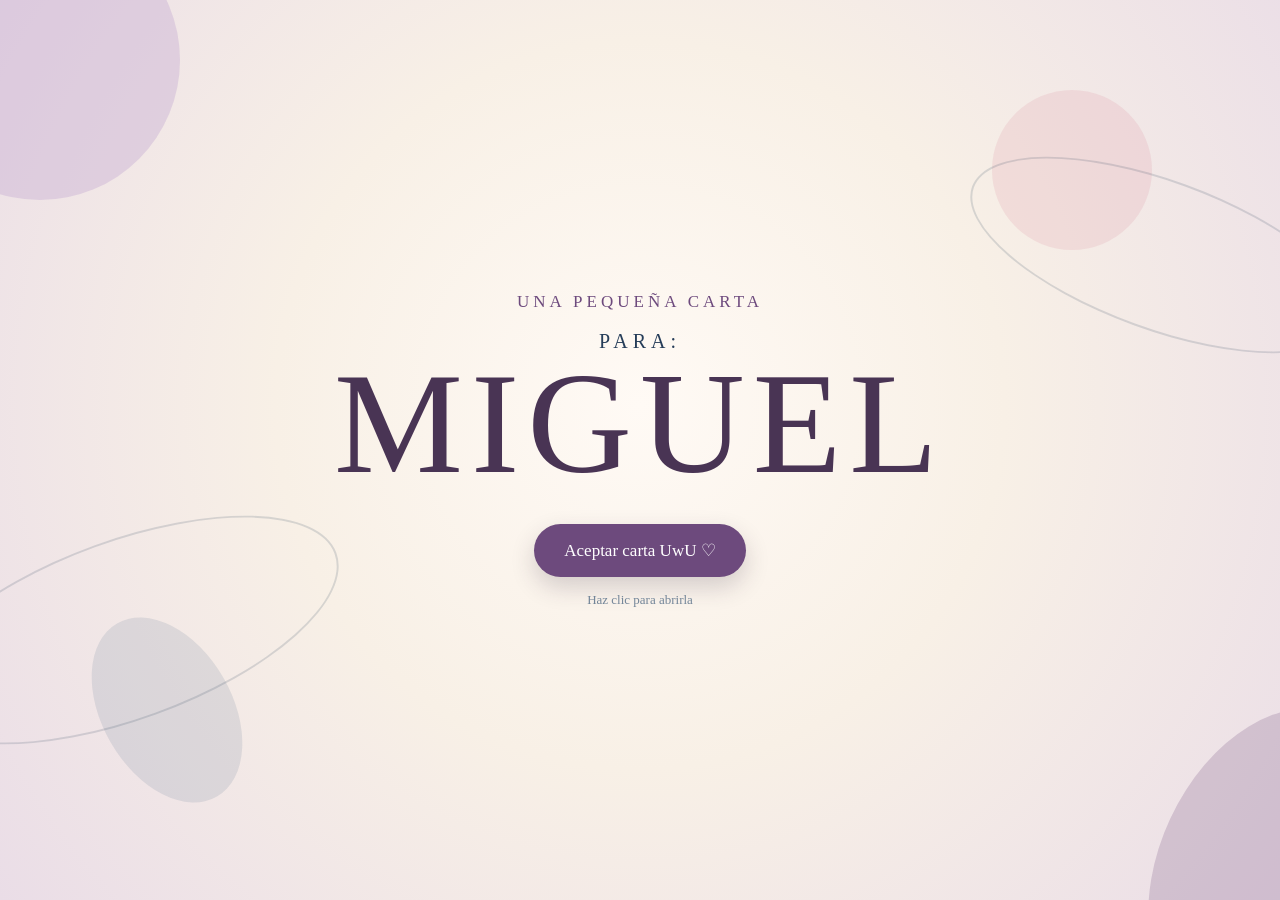
<file: jardin/templates/jardin/inicio.html>
<!DOCTYPE html>
<html lang="es">
<head>
    <meta charset="UTF-8">
    <meta name="viewport" content="width=device-width, initial-scale=1.0">

    <title>Para Miguel ♡</title>

    <style>
        :root {
            --crema: #f8f0e6;
            --papel: #fffaf3;
            --morado: #6d4a7d;
            --morado-oscuro: #493454;
            --lavanda: #c8afd3;
            --azul: #263d59;
            --azul-claro: #526b85;
            --rosa: #d9899c;
            --texto: #403942;
            --sombra: 0 25px 70px rgba(55, 38, 58, 0.22);
        }

        * {
            box-sizing: border-box;
            margin: 0;
            padding: 0;
        }

        html {
            scroll-behavior: smooth;
        }

        body {
            font-family: Georgia, "Times New Roman", serif;
            background: var(--crema);
            color: var(--texto);
            overflow-x: hidden;
        }

        /* =========================
           PORTADA
        ========================= */

        .cover {
            min-height: 100vh;
            width: 100%;
            position: relative;
            display: flex;
            align-items: center;
            justify-content: center;
            overflow: hidden;

            background:
                radial-gradient(
                    circle at 50% 45%,
                    #fffaf5 0%,
                    #f8f0e6 45%,
                    #eadde7 100%
                );

            transition: opacity 0.5s ease, transform 0.5s ease;
        }

        .cover.hidden {
            opacity: 0;
            transform: scale(1.03);
            pointer-events: none;
        }

        .cover-content {
            text-align: center;
            position: relative;
            z-index: 5;
            padding: 30px;
        }

        .small-title {
            color: var(--morado);
            font-size: 17px;
            letter-spacing: 4px;
            text-transform: uppercase;
            margin-bottom: 18px;
        }

        .for-text {
            color: var(--azul);
            font-size: 20px;
            letter-spacing: 5px;
            margin-bottom: 5px;
        }

        .name {
            color: var(--morado-oscuro);
            font-size: clamp(60px, 13vw, 145px);
            line-height: 0.9;
            letter-spacing: 8px;
            font-weight: normal;
            margin-bottom: 35px;
        }

        /* Botón de portada */

        .accept-btn {
            border: none;
            padding: 16px 30px;
            border-radius: 30px;

            background: var(--morado);
            color: white;

            font-family: Georgia, "Times New Roman", serif;
            font-size: 17px;

            cursor: pointer;

            box-shadow: 0 10px 25px rgba(55, 38, 58, 0.20);

            transition:
                transform 0.2s ease,
                background 0.2s ease,
                box-shadow 0.2s ease;
        }

        .accept-btn:hover {
            transform: translateY(-3px);
            background: var(--morado-oscuro);
            box-shadow: 0 14px 30px rgba(55, 38, 58, 0.25);
        }

        .hint {
            margin-top: 15px;
            font-size: 13px;
            color: var(--azul-claro);
            opacity: 0.8;
        }

        /* =========================
           DECORACIÓN PORTADA
        ========================= */

        .shape {
            position: absolute;
            pointer-events: none;
        }

        .shape.one {
            width: 280px;
            height: 280px;
            background: var(--lavanda);
            border-radius: 50%;
            left: -100px;
            top: -80px;
            opacity: 0.45;
        }

        .shape.two {
            width: 220px;
            height: 330px;
            background: var(--morado);
            border-radius: 50%;
            right: -100px;
            bottom: -130px;
            transform: rotate(25deg);
            opacity: 0.22;
        }

        .shape.three {
            width: 160px;
            height: 160px;
            background: var(--rosa);
            border-radius: 50%;
            right: 10%;
            top: 10%;
            opacity: 0.18;
        }

        .shape.four {
            width: 130px;
            height: 200px;
            background: var(--azul-claro);
            border-radius: 50%;
            left: 8%;
            bottom: 10%;
            transform: rotate(-30deg);
            opacity: 0.14;
        }

        .line {
            position: absolute;
            border: 2px solid var(--azul);
            border-radius: 50%;
            opacity: 0.16;
            pointer-events: none;
        }

        .line.one {
            width: 450px;
            height: 180px;
            transform: rotate(-20deg);
            left: -100px;
            bottom: 20%;
        }

        .line.two {
            width: 400px;
            height: 150px;
            transform: rotate(20deg);
            right: -80px;
            top: 20%;
        }

        /* =========================
           CORAZONES FLOTANTES
        ========================= */

        .floating-heart {
            position: fixed;
            z-index: 100;
            pointer-events: none;
            animation: floatHeart 3.5s ease-out forwards;
        }

        @keyframes floatHeart {
            0% {
                opacity: 0;
                transform: translateY(20px) scale(0.5);
            }

            15% {
                opacity: 1;
            }

            100% {
                opacity: 0;
                transform: translateY(-180px) scale(1.2) rotate(15deg);
            }
        }

        /* =========================
           CARTA
        ========================= */

        .letter-page {
            display: none;
            min-height: 100vh;
            padding: 70px 20px;

            background:
                radial-gradient(
                    circle at 20% 20%,
                    rgba(200, 175, 211, 0.25),
                    transparent 30%
                ),
                radial-gradient(
                    circle at 80% 80%,
                    rgba(217, 137, 156, 0.15),
                    transparent 30%
                ),
                var(--crema);
        }

        .letter-page.show {
            display: block;
        }

        .paper {
            position: relative;
            max-width: 850px;
            margin: 0 auto;

            padding: 65px 75px;

            background: var(--papel);

            border: 1px solid rgba(109, 74, 125, 0.20);

            box-shadow: var(--sombra);

            min-height: 900px;
        }

        .paper::before {
            content: "";
            position: absolute;
            inset: 14px;

            border: 1px solid rgba(109, 74, 125, 0.16);

            pointer-events: none;
        }

        /* =========================
           ENCABEZADO DE LA CARTA
        ========================= */

        .letter-header {
            text-align: center;
            margin-bottom: 45px;
        }

        .letter-header .small {
            color: var(--azul-claro);
            font-size: 14px;
            letter-spacing: 3px;
            text-transform: uppercase;
            margin-bottom: 12px;
        }

        .letter-header h1 {
            color: var(--morado-oscuro);
            font-size: 42px;
            font-weight: normal;
            margin-bottom: 8px;
        }

        .letter-header .heart {
            color: var(--rosa);
            font-size: 24px;
        }

        /* =========================
           CONTENIDO CARTA
        ========================= */

        .letter-body {
            position: relative;
            z-index: 2;

            font-size: 18px;
            line-height: 1.9;
        }

        .letter-body p {
            margin-bottom: 25px;
        }

        .greeting {
            color: var(--morado);
            font-size: 23px;
            margin-bottom: 30px !important;
        }

        .signature {
            text-align: right;
            color: var(--morado);
            font-style: italic;
            font-size: 20px;
            margin-top: 50px;
        }

        /* =========================
           FOTO
        ========================= */

        .photo-box {
            margin: 40px auto;
            max-width: 550px;
            text-align: center;
        }

        .photo-box img {
            display: block;
            width: 100%;
            height: 360px;
            object-fit: cover;

            border: 8px solid white;

            box-shadow: 0 10px 30px rgba(55, 38, 58, 0.18);
        }

        .photo-caption {
            margin-top: 12px;
            color: var(--azul-claro);
            font-size: 14px;
            font-style: italic;
        }

        /* =========================
           BOTÓN FLORES
        ========================= */

        .flowers-button-container {
            text-align: center;
            margin-top: 50px;
            padding-bottom: 20px;
        }

        .flowers-btn {
            border: none;

            padding: 15px 30px;

            border-radius: 30px;

            background: var(--morado);
            color: white;

            font-family: Georgia, "Times New Roman", serif;
            font-size: 17px;

            cursor: pointer;

            box-shadow: 0 10px 25px rgba(55, 38, 58, 0.18);

            transition:
                transform 0.2s ease,
                background 0.2s ease,
                box-shadow 0.2s ease;
        }

        .flowers-btn:hover {
            transform: translateY(-3px);
            background: var(--morado-oscuro);
            box-shadow: 0 14px 30px rgba(55, 38, 58, 0.25);
        }

        /* =========================
           FOOTER
        ========================= */

        footer {
            text-align: center;
            margin-top: 45px;

            color: var(--azul-claro);

            font-size: 13px;
            letter-spacing: 1px;
        }

        /* =========================
           RESPONSIVE
        ========================= */

        @media (max-width: 600px) {

            .small-title {
                font-size: 13px;
                letter-spacing: 3px;
            }

            .for-text {
                font-size: 16px;
                letter-spacing: 4px;
            }

            .name {
                font-size: 65px;
                letter-spacing: 5px;
            }

            .shape.one {
                width: 180px;
                height: 180px;
                left: -80px;
                top: -50px;
            }

            .shape.two {
                width: 150px;
                height: 220px;
            }

            .shape.three {
                width: 100px;
                height: 100px;
            }

            .shape.four {
                width: 90px;
                height: 140px;
            }

            .line.one {
                width: 280px;
                height: 110px;
                left: -100px;
            }

            .line.two {
                width: 250px;
                height: 100px;
                right: -100px;
            }

            .letter-page {
                padding: 30px 12px;
            }

            .paper {
                padding: 50px 28px;
            }

            .paper::before {
                inset: 9px;
            }

            .letter-header h1 {
                font-size: 32px;
            }

            .letter-body {
                font-size: 16px;
                line-height: 1.8;
            }

            .photo-box img {
                height: 250px;
            }

            .flowers-btn {
                font-size: 15px;
                padding: 13px 24px;
            }
        }
    </style>
</head>

<body>

    <!-- =====================================
         PORTADA
    ====================================== -->

    <section class="cover" id="cover">

        <!-- Decoraciones -->
        <div class="shape one"></div>
        <div class="shape two"></div>
        <div class="shape three"></div>
        <div class="shape four"></div>

        <div class="line one"></div>
        <div class="line two"></div>

        <!-- Contenido -->
        <div class="cover-content">

            <p class="small-title">
                Una pequeña carta
            </p>

            <p class="for-text">
                PARA:
            </p>

            <h1 class="name">
                MIGUEL
            </h1>

            <button class="accept-btn" id="acceptBtn">
                Aceptar carta UwU ♡
            </button>

            <p class="hint">
                Haz clic para abrirla
            </p>

        </div>
    </section>


    <!-- =====================================
         CARTA
    ====================================== -->

    <section class="letter-page" id="letterPage">

        <div class="paper">

            <!-- Encabezado -->

            <header class="letter-header">

                <p class="small">
                    Para ti, Miguel
                </p>

                <h1>
                    Mi carta
                </h1>

                <div class="heart">
                    ♡
                </div>

            </header>


            <!-- Contenido -->

            <div class="letter-body">

                <p class="greeting">
                    Vida,
                </p>

                <p>
                    No sé muy bien cómo empezar esta carta, 
                    porque siento que hay demasiadas cosas que quisiera decirte y, 
                    al mismo tiempo, ninguna palabra parece suficiente.
                </p>

                <p>
                    Te amo Migue. Y aunque ahora mismo las cosas no estén bien, 
                    eso no me impide seguir intentandolo.
                </p>


                <p>
                    Me hace feliz tenerte a mi lado, nuestras conversaciones, 
                    nuestros momentos que compartimos.
                    
                    No quiero que esta carta sea una promesa de que todo será perfecto. 
                    Solo quiero que sepas que te quiero, y que todavía 
                    deseo seguir compartiendo muchas cosas contigo.
                </p>

                <p>
                    Ojalá podamos volver a encontrarnos en medio de todo esto y volver 
                    a ser un nosotros...
                    
                    Esta página es solamente el comienzo. Después de
                    esta carta todavía te espera algo más...
                </p>


                <!-- FIRMA -->

                <p class="signature">
                    Con todo mi cariño<br>
                    Carolina ♡
                </p>


                <!-- BOTÓN A LAS FLORES -->

                <div class="flowers-button-container">

                    <a
                    href="{% url 'flor' %}"
                    class="flowers-btn"
    >
                    Ir a mis flores 🌼
                    </a>

                </div>

            </div>


            <!-- FOOTER -->

            <footer>
                Hecho especialmente para ti · ♡
            </footer>

        </div>

    </section>


    <!-- =====================================
         JAVASCRIPT
    ====================================== -->

    <script>

        const acceptBtn = document.getElementById("acceptBtn");
        const cover = document.getElementById("cover");
        const letterPage = document.getElementById("letterPage");


        /* =========================
           CORAZONES
        ========================= */

        function createHearts(amount = 18) {

            const symbols = [
                "♡",
                "♥",
                "✦",
                "♡"
            ];

            for (let i = 0; i < amount; i++) {

                const heart = document.createElement("div");

                heart.className = "floating-heart";

                heart.textContent =
                    symbols[Math.floor(Math.random() * symbols.length)];

                heart.style.left =
                    Math.random() * 100 + "vw";

                heart.style.top =
                    60 + Math.random() * 35 + "vh";

                heart.style.fontSize =
                    14 + Math.random() * 20 + "px";

                heart.style.color =
                    Math.random() > 0.5
                        ? "var(--morado)"
                        : "var(--rosa)";

                heart.style.animationDelay =
                    Math.random() * 0.8 + "s";

                document.body.appendChild(heart);


                setTimeout(() => {
                    heart.remove();
                }, 4000);
            }
        }


        /* =========================
           ABRIR CARTA
        ========================= */

        acceptBtn.addEventListener("click", () => {

            createHearts(18);

            cover.classList.add("hidden");

            setTimeout(() => {

                cover.style.display = "none";

                letterPage.classList.add("show");

                window.scrollTo({
                    top: 0,
                    behavior: "smooth"
                });

            }, 500);

        });

        /* =========================
           CORAZONES AL PASAR
           POR LA CARTA
        ========================= */

        let heartInterval;

        letterPage.addEventListener("mouseenter", () => {

            heartInterval = setInterval(() => {
                createHearts(1);
            }, 900);

        });


        letterPage.addEventListener("mouseleave", () => {

            clearInterval(heartInterval);

        });

    </script>

</body>
</html>
</file>
